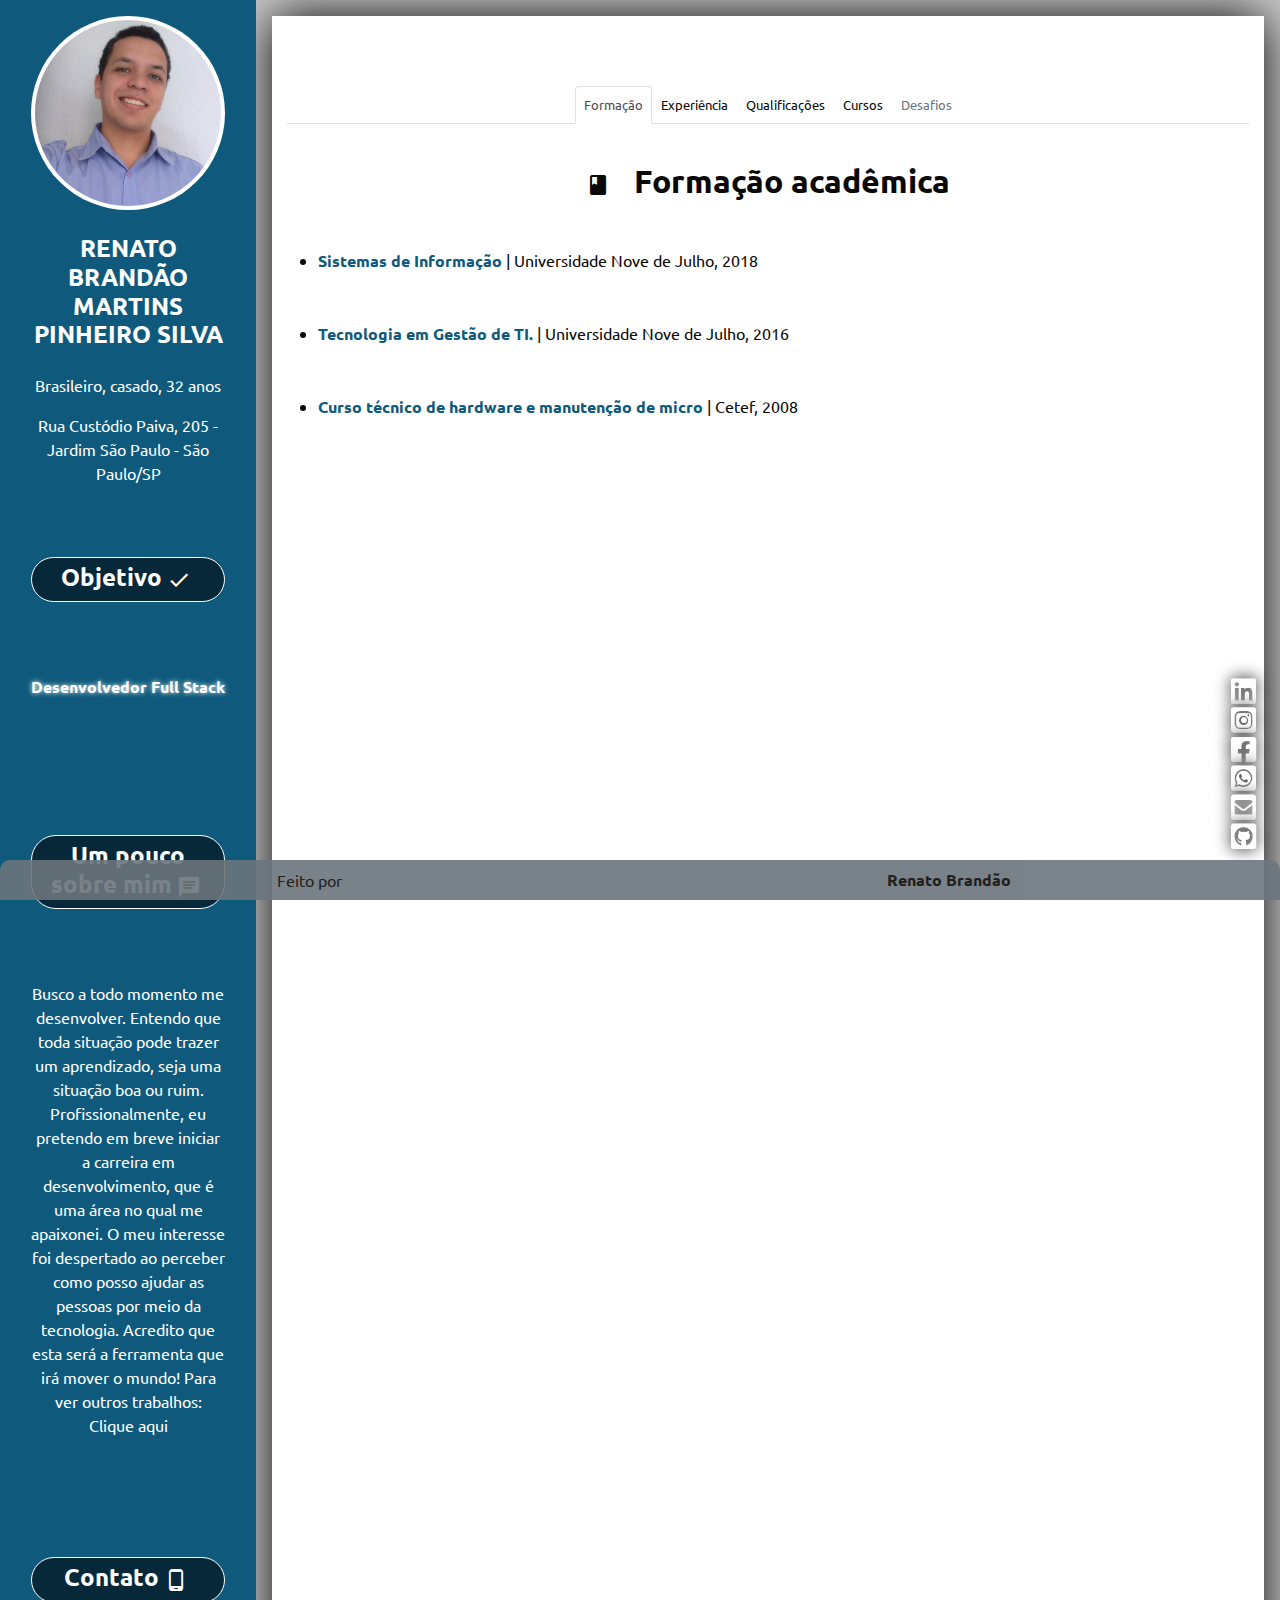
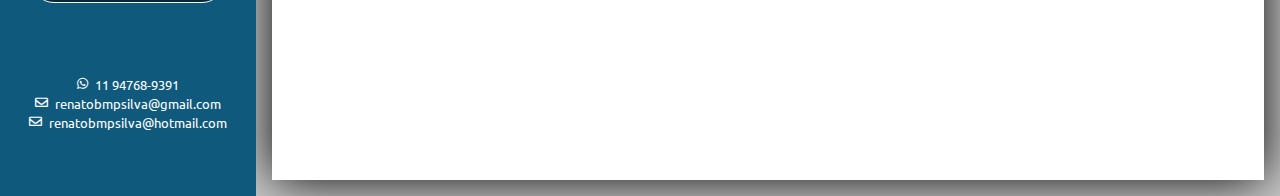
<file: index.html>
<!DOCTYPE html>
<html lang="pt-br">
<head>
    <meta charset="UTF-8">
    <meta name="viewport" content="width=device-width, initial-scale=1.0">
    <title>Currículo</title>
    <link rel="shutcut icon" href="img/favicon.png" type="image/x-icon">
    <link href="https://fonts.googleapis.com/css2?family=Ubuntu&display=swap" rel="stylesheet">
    <link rel="stylesheet" href="css/font-awesome/all.min.css">
    <link rel="stylesheet" href="https://stackpath.bootstrapcdn.com/bootstrap/4.4.1/css/bootstrap.min.css" integrity="sha384-Vkoo8x4CGsO3+Hhxv8T/Q5PaXtkKtu6ug5TOeNV6gBiFeWPGFN9MuhOf23Q9Ifjh" crossorigin="anonymous">
    <link rel="stylesheet" href="css/sass-output.css">
    <meta name="theme-color" content="#0f5a7c">
    <meta name="apple-mobile-web-app-status-bar-style" content="#0f5a7c">
    <meta name="msapplication-navbutton-color" content="#0f5a7c">
</head>
<body class="flex-xl-nowrap">
    <noscript><h1 style="color: red; font-size: 3em;">Preciso do JavaScript habilitado</h1></noscript>
    <header class="container">
        <section class="destaque">
            <ul class="lista-destaque">
                <img src="#" alt="foto do canditado">
                <h1>Nome...</h1>
                ...
            </ul>
        </section>
        <section class="sobre">
            <h2>Um pouco sobre mim<i class="material-icons">chat</i></h2>
            <p class="lista-sobre">...</p>
        </section>
        <section class="contatos">
            <h2>Contato<i class="material-icons">phone_android</i></h2>
            <ul class="lista-contatos">
                ...
            </ul>
        </section>
        <section class="redes-sociais">
            <h2>Me conheça melhor<i class="material-icons">account_circle</i></h2>
            <ul class="lista-redes-sociais">
                ...
            </ul>
        </section>
    </header>
    <main class="container">
        <ul id="navegacao" class="nav nav-tabs justify-content-center">
            <li class="nav-item">
                <a class="nav-link active" href="#navegacao" id="botao-formacao">Formação</a>
            </li>
            <li class="nav-item">
                <a class="nav-link" href="#navegacao" id="botao-experiencia">Experiência</a>
            </li>
            <li class="nav-item">
                <a class="nav-link" href="#navegacao" id="botao-qualificacoes">Qualificações</a>
            </li>
            <li class="nav-item">
                <a class="nav-link" href="#navegacao" id="botao-mais-cursos">Cursos</a>
            </li>
            <li class="nav-item">
                <a class="nav-link disabled" href="#navegacao" id="botao-mais-cursos">Desafios</a>
            </li>
        </ul>
        <section class="container navegacao" id="formacao">
            <h2><i class="material-icons">book</i>Formação acadêmica</h2>
            <ul class="lista-formacoes">
                ...
            </ul>
        </section>
        <section class="container navegacao invisivel" id="experiencia">
            <h2><i class="material-icons">business_center</i>Experiência Profissional</h2>
            <ul class="lista-experiencias">
                ...
            </ul>
        </section>
        <section class="container navegacao invisivel" id="qualificacoes">
            <h2><i class="material-icons">library_books</i>Qualificações e atividades profissionais</h2>
            <ul class="lista-qualificacoes">
                ...
            </ul>
        </section>
        <section class="container navegacao invisivel" id="mais-cursos">
            <h2><i class="material-icons">collections_bookmark</i>Mais cursos</h2>
            <ul class="lista-mais-cursos">
                ...
            </ul>
        </section>
    </main>
    <footer class="fixed-bottom bg-secondary d-flex justify-content-around align-items-center">
        ...
    </footer>
    
    <script src="https://code.jquery.com/jquery-3.4.1.slim.min.js" integrity="sha384-J6qa4849blE2+poT4WnyKhv5vZF5SrPo0iEjwBvKU7imGFAV0wwj1yYfoRSJoZ+n" crossorigin="anonymous"></script>
    <script src="https://cdn.jsdelivr.net/npm/popper.js@1.16.0/dist/umd/popper.min.js" integrity="sha384-Q6E9RHvbIyZFJoft+2mJbHaEWldlvI9IOYy5n3zV9zzTtmI3UksdQRVvoxMfooAo" crossorigin="anonymous"></script>
    <script src="https://stackpath.bootstrapcdn.com/bootstrap/4.4.1/js/bootstrap.min.js" integrity="sha384-wfSDF2E50Y2D1uUdj0O3uMBJnjuUD4Ih7YwaYd1iqfktj0Uod8GCExl3Og8ifwB6" crossorigin="anonymous"></script>
    
    <script src="js/dados.js"></script>
    
    <script src="js/head.js"></script>
    <script src="js/body.js"></script>
    
    <script src="js/header/destaque.js"></script>
    <script src="js/header/perfil.js"></script>
    <script src="js/header/contatos.js"></script>
    <script src="js/header/redes-sociais.js"></script>
    
    <script src="js/main/formacao.js"></script>
    <script src="js/main/experiencia.js"></script>
    <script src="js/main/qualificacoes.js"></script>
    <script src="js/main/mais-cursos.js"></script>
    
    <script src="js/footer/footer.js"></script>
</body>
</html>
</file>
<file: css/sass-output.css>
html, body {
  font-family: 'Ubuntu', sans-serif !important;
  margin: 0 auto;
  max-width: 1400px;
  background: #cccccc;
  color: #090806;
  display: flex;
  flex-flow: row nowrap; }
  html .invisivel, body .invisivel {
    display: none; }
  html .material-icons, body .material-icons {
    vertical-align: middle;
    margin-right: 1em; }
  html h1, html h2, body h1, body h2 {
    text-align: center;
    font-weight: bold; }
  html a, body a {
    text-decoration: none; }
    html a:hover, body a:hover {
      text-decoration: none; }
  html ::-webkit-scrollbar, body ::-webkit-scrollbar {
    width: .8em;
    height: .1em; }
    html ::-webkit-scrollbar:hover, body ::-webkit-scrollbar:hover {
      width: 1em;
      height: 1em; }
  html ::-webkit-scrollbar-track, body ::-webkit-scrollbar-track {
    background: #fff; }
  html ::-webkit-scrollbar-thumb, body ::-webkit-scrollbar-thumb {
    background: #0f5a7c;
    border-radius: 10px 0 0 10px; }
    html ::-webkit-scrollbar-thumb:hover, body ::-webkit-scrollbar-thumb:hover {
      background: #090806; }
  @media (max-width: 790px) {
    html, body {
      flex-flow: column wrap; } }

header {
  background: #0f5a7c;
  color: #fff;
  width: 20% !important;
  display: flex;
  flex-flow: column wrap;
  text-align: center;
  justify-content: space-around;
  z-index: 1; }
  header ul {
    padding: 0;
    list-style: none; }
  header section {
    display: flex;
    width: 100%;
    padding: 1em; }
  header a {
    color: #fff; }
    header a:hover {
      color: #090806;
      transition: 1s all; }
  header h2 {
    font-size: 1.5em;
    border: 1px solid;
    border-radius: 25px;
    margin: .8em;
    background: #072838; }
    header h2 i.material-icons {
      margin: .2em; }
    @media (min-width: 790px) {
      header h2 {
        margin: 3em 0;
        padding: .2em; } }
  @media (max-width: 790px) {
    header {
      width: 100% !important;
      padding: 0 !important;
      margin: 0 auto !important; } }

.destaque {
  flex-direction: column; }
  .destaque img {
    border-radius: 50%;
    border: none;
    background: #fff;
    transition: 1s all; }
    .destaque img:hover {
      border: 0;
      transform: rotate(360deg) scale(1.3); }
    @media (max-width: 790px) {
      .destaque img {
        width: 50%; } }
  .destaque #nome {
    text-transform: uppercase;
    font-size: 1.5em;
    margin: 1em 0; }
  .destaque .objetivo {
    text-shadow: 0 0 5px #fff;
    transition: .5s all; }
    .destaque .objetivo:hover {
      transform: scale(1.2);
      text-shadow: 0 0 10px #fff; }
  @media (max-width: 790px) {
    .destaque {
      background: #072838;
      border: 1em solid #0f5a7c; } }

.sobre {
  flex-direction: column; }

.contatos {
  flex-direction: column; }
  .contatos .lista-contatos {
    font-size: .8em;
    display: flex;
    flex-direction: column; }
    @media (max-width: 790px) {
      .contatos .lista-contatos {
        font-size: 1em; } }
    .contatos .lista-contatos a {
      display: flex;
      justify-content: center;
      align-items: center; }
      .contatos .lista-contatos a i {
        margin-right: .5em; }

.redes-sociais {
  flex-direction: column; }
  .redes-sociais h2 {
    display: none; }
    @media (max-width: 790px) {
      .redes-sociais h2 {
        display: block; } }
  .redes-sociais ul {
    display: flex;
    justify-content: space-around;
    align-items: center;
    position: fixed;
    bottom: 2em;
    right: 1.5em;
    z-index: 50;
    flex-direction: column; }
    .redes-sociais ul .fab, .redes-sociais ul .far, .redes-sociais ul .fas {
      font-size: 1.8em; }
    @media (min-width: 790px) {
      .redes-sociais ul li {
        text-shadow: 0 0 1em black; } }
    @media (max-width: 790px) {
      .redes-sociais ul {
        position: relative;
        flex-flow: row nowrap;
        bottom: 0;
        right: 0; } }

main {
  background: #fff;
  padding: 2em;
  box-shadow: 0 0 3em black; }
  main a {
    color: #090806; }
    main a:hover {
      color: #0f5a7c;
      font-weight: bold; }
  main strong {
    color: #0f5a7c;
    font-weight: bold; }
  main li {
    margin: 3em 0; }
  main ul {
    padding-left: 1em; }
  main ul#navegacao {
    margin-bottom: 3em;
    flex-wrap: nowrap;
    font-size: .8em; }
    main ul#navegacao .nav-link {
      padding: .5rem .5rem; }
  main.container {
    margin: 1em; }
    @media (max-width: 790px) {
      main.container {
        width: calc(100% - 2em); } }

footer {
  border-radius: 10px 10px 0 0;
  opacity: .9; }

footer p {
  margin: 0;
  padding: .5em; }

/*# sourceMappingURL=sass-output.css.map */
</file>
